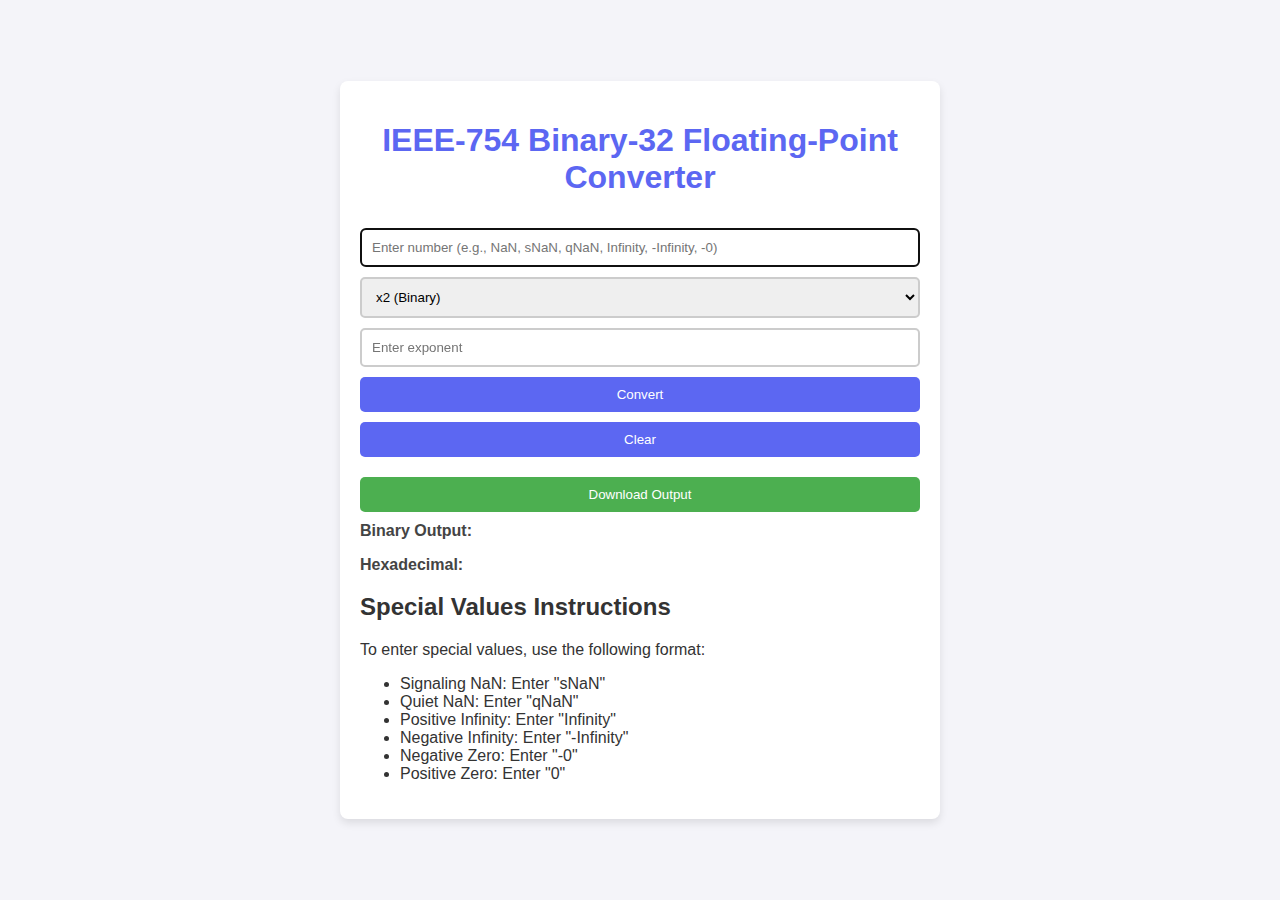
<file: Source Code/index.html>
<!DOCTYPE html>
<html lang="en">
<head>
    <meta charset="UTF-8">
    <title>IEEE-754 Binary-32 Floating-Point Converter</title>
    <link rel="stylesheet" href="index.css">
</head>
<body>
    <div class="converter-container">
        <h1>IEEE-754 Binary-32 Floating-Point Converter</h1>
        <div>
            <input id="number" placeholder="Enter number (e.g., NaN, sNaN, qNaN, Infinity, -Infinity, -0)" autofocus>
            <select id="base">
                <option value="2">x2 (Binary)</option>
                <option value="10">x10 (Decimal)</option>
            </select>
            <input id="exponent" placeholder="Enter exponent" type="number">
            <button id="convert-button">Convert</button>
            <button id="clear-button">Clear</button>
            <button id="download-button">Download Output</button>
        </div>
        <div id="output">
            <p><strong>Binary Output:</strong> <span id="binaryOutput"></span></p>
            <p><strong>Hexadecimal:</strong> <span id="hexOutput"></span></p>
            <p id="error" style="color:red;"></p>
        </div>
        <div id="instructions">
            <h2>Special Values Instructions</h2>
            <p>To enter special values, use the following format:</p>
            <ul>
                <li>Signaling NaN: Enter "sNaN"</li>
                <li>Quiet NaN: Enter "qNaN"</li>
                <li>Positive Infinity: Enter "Infinity"</li>
                <li>Negative Infinity: Enter "-Infinity"</li>
                <li>Negative Zero: Enter "-0"</li>
                <li>Positive Zero: Enter "0"</li>
            </ul>
        </div>
    </div>
    <script src="index.js"></script>
</body>
</html>
</file>
<file: Source Code/index.css>
/* General body styles */
body {
    font-family: 'Arial', sans-serif;
    background-color: #f4f4f9;
    color: #333;
    margin: 0;
    padding: 20px;
    display: flex;
    justify-content: center;
    align-items: center;
    height: 100vh;
    box-sizing: border-box;
}

/* Container for the converter */
.converter-container {
    background: white;
    padding: 20px;
    border-radius: 8px;
    box-shadow: 0 4px 8px rgba(0,0,0,0.1);
    width: 100%;
    max-width: 600px;
    box-sizing: border-box;
}

h1 {
    color: #5c67f2;
    text-align: center;
}

input, select, button {
    width: 100%;
    padding: 10px;
    margin-top: 10px;
    border: 2px solid #ccc;
    border-radius: 5px;
    box-sizing: border-box;
}

button {
    background-color: #5c67f2;
    color: white;
    border: none;
    cursor: pointer;
    transition: background-color 0.3s;
}

button:hover {
    background-color: #4a54e1;
}

/* Styles for output display */
#output p {
    font-size: 16px;
    color: #444;
    margin-top: 10px;
}

#binaryOutput, #hexOutput {
    font-weight: bold;
    word-wrap: break-word; /* Ensure long outputs wrap properly */
}

/* Styling for download button */
#download-button {
    background-color: #4CAF50; /* Green */
    margin-top: 20px;
}

#download-button:hover {
    background-color: #45a049; /* Darker green */
}

/* Responsive adjustments */
@media (max-width: 600px) {
    .converter-container {
        width: 95%;
        padding: 10px;
    }

    input, select, button {
        font-size: 14px;
    }
}
</file>
